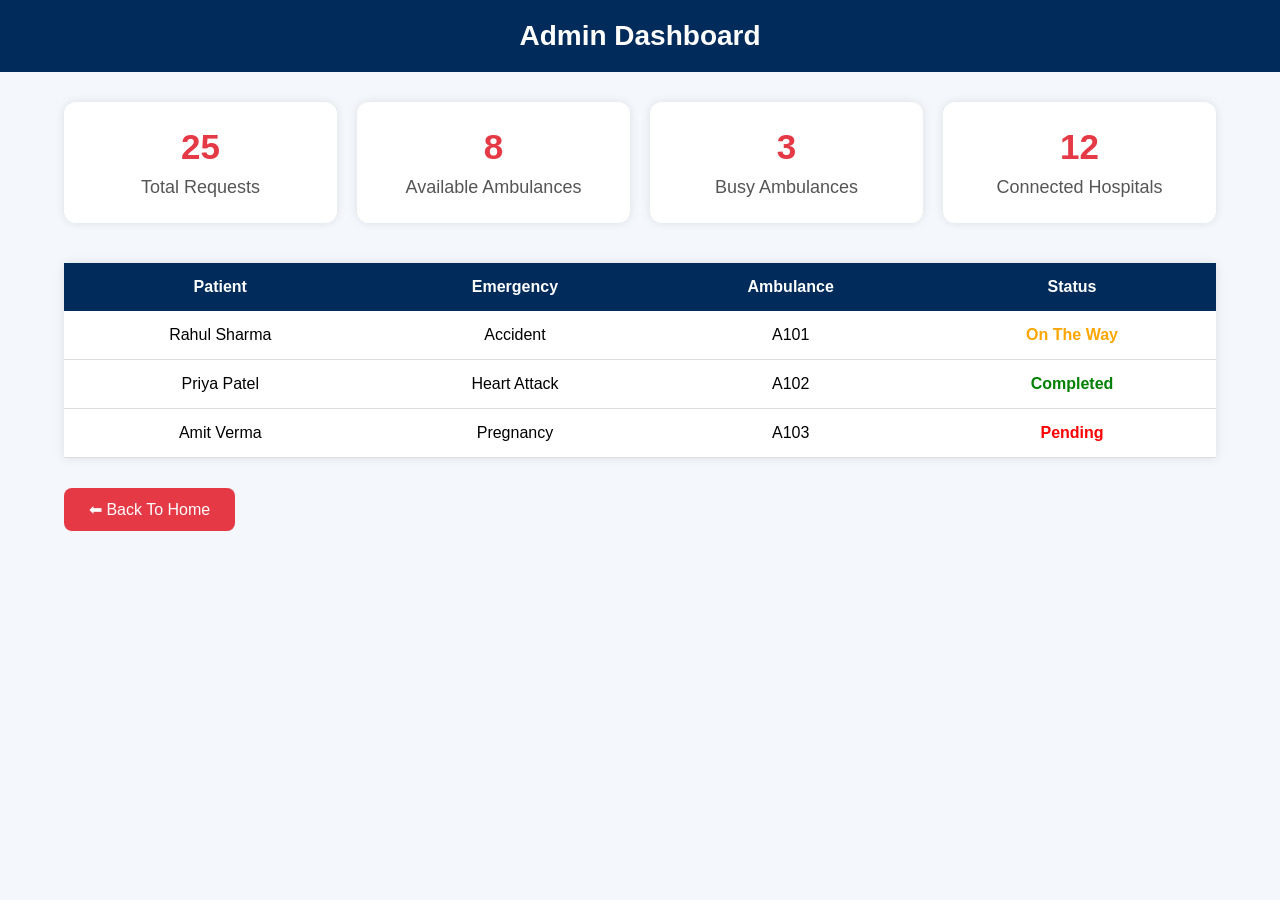
<file: admin.html>
<!DOCTYPE html>
<html lang="en">
<head>
<meta charset="UTF-8">
<meta name="viewport" content="width=device-width, initial-scale=1.0">
<title>Admin Dashboard</title>

<style>

*{
margin:0;
padding:0;
box-sizing:border-box;
font-family:Arial,sans-serif;
}

body{
background:#f4f7fb;
}

header{
background:#002b5b;
color:white;
padding:20px;
text-align:center;
font-size:28px;
font-weight:bold;
}

.container{
width:90%;
margin:30px auto;
}

.cards{
display:grid;
grid-template-columns:repeat(4,1fr);
gap:20px;
}

.card{
background:white;
padding:25px;
border-radius:12px;
box-shadow:0 0 10px rgba(0,0,0,0.1);
text-align:center;
}

.card h2{
font-size:35px;
color:#e63946;
margin-bottom:10px;
}

.card p{
font-size:18px;
color:#555;
}

table{
width:100%;
margin-top:40px;
border-collapse:collapse;
background:white;
box-shadow:0 0 10px rgba(0,0,0,0.1);
}

table th{
background:#002b5b;
color:white;
padding:15px;
}

table td{
padding:15px;
text-align:center;
border-bottom:1px solid #ddd;
}

.status1{
color:green;
font-weight:bold;
}

.status2{
color:orange;
font-weight:bold;
}

.status3{
color:red;
font-weight:bold;
}

.back{
display:inline-block;
margin-top:30px;
background:#e63946;
color:white;
padding:12px 25px;
text-decoration:none;
border-radius:8px;
}

.back:hover{
background:#c82333;
}

@media(max-width:768px){

.cards{
grid-template-columns:1fr;
}

table{
font-size:14px;
}

}

</style>

</head>

<body>

<header>
Admin Dashboard
</header>

<div class="container">

<div class="cards">

<div class="card">
<h2>25</h2>
<p>Total Requests</p>
</div>

<div class="card">
<h2>8</h2>
<p>Available Ambulances</p>
</div>

<div class="card">
<h2>3</h2>
<p>Busy Ambulances</p>
</div>

<div class="card">
<h2>12</h2>
<p>Connected Hospitals</p>
</div>

</div>

<table>

<tr>
<th>Patient</th>
<th>Emergency</th>
<th>Ambulance</th>
<th>Status</th>
</tr>

<tr>
<td>Rahul Sharma</td>
<td>Accident</td>
<td>A101</td>
<td class="status2">On The Way</td>
</tr>

<tr>
<td>Priya Patel</td>
<td>Heart Attack</td>
<td>A102</td>
<td class="status1">Completed</td>
</tr>

<tr>
<td>Amit Verma</td>
<td>Pregnancy</td>
<td>A103</td>
<td class="status3">Pending</td>
</tr>

</table>

<a href="{{ url_for('home') }}" class="back">
⬅ Back To Home
</a>

</div>

</body>
</html>
</file>
